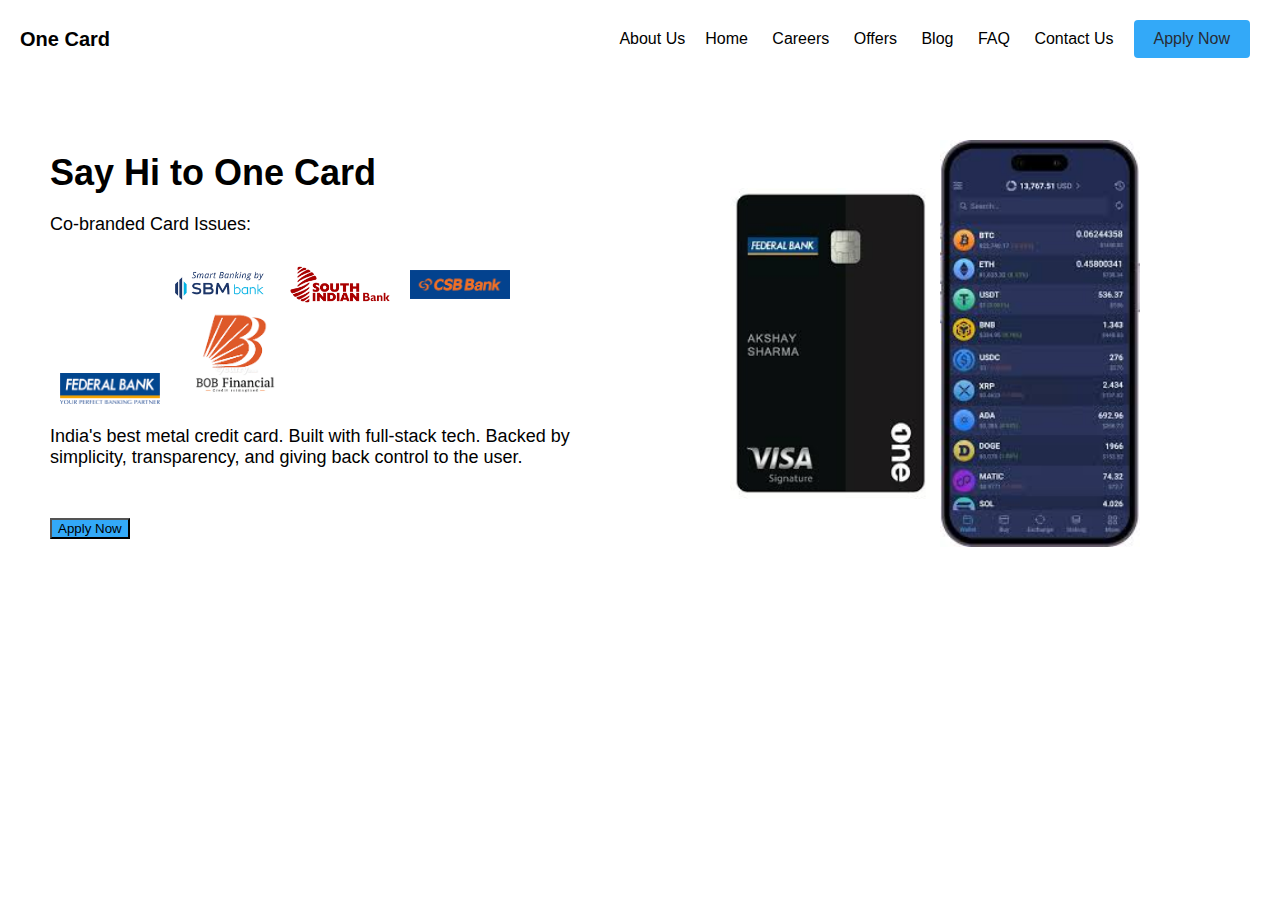
<file: CSS One Card/index.html>
<!DOCTYPE html>
<html lang="en">
<head>
  <meta charset="UTF-8">
  <meta name="viewport" content="width=device-width, initial-scale=1.0">
  <title>OneCard Landing Page</title>
  <link rel="stylesheet" href="style.css">
</head>
<body>
  <header>
    <div class="logo">One Card</div>
    <nav class="navbar">
      <a href="#">About Us</a>
      <div class="navbar-middle">
        <a href="#">Home</a>
        <a href="#">Careers</a>
        <a href="#">Offers</a>
        <a href="#">Blog</a>
        <a href="#">FAQ</a>
        <a href="#">Contact Us</a>
      </div>
      <a href="#" class="apply-button">Apply Now</a>
    </nav>
  </header>

  <section class="main-section">
    <div class="left-section">
      <h1>Say Hi to One Card</h1>
      <p>Co-branded Card Issues:</p>
      <div class="bank-list">
        <img class="bank-logo" src="img/sbm.png" alt="SBM Bank">
        <img class="bank-logo" src="img/southindia.png" alt="South Indian Bank">
        <img class="bank-logo" src="img/csb.png" alt="CSB Bank">
        <div class="last-two-banks">
          <img class="bank-logo" src="img/federal.png" alt="Federal Bank">
          <img class="bank-logo" src="img/bob.png" alt="BOB Financial">
        </div>
      </div>
      <p>India's best metal credit card. Built with full-stack tech. Backed by simplicity, transparency, and giving back control to the user.</p>
      <button class="apply-button">Apply Now</button>
    </div>
    <div class="right-section">
      <img class="card" src="img/visa.jpg" alt="Visa Card">
      <img class="card" src="img/mobile.jpg" alt="Mobile Phone">
    </div>
  </section>
</body>
</html>
</file>
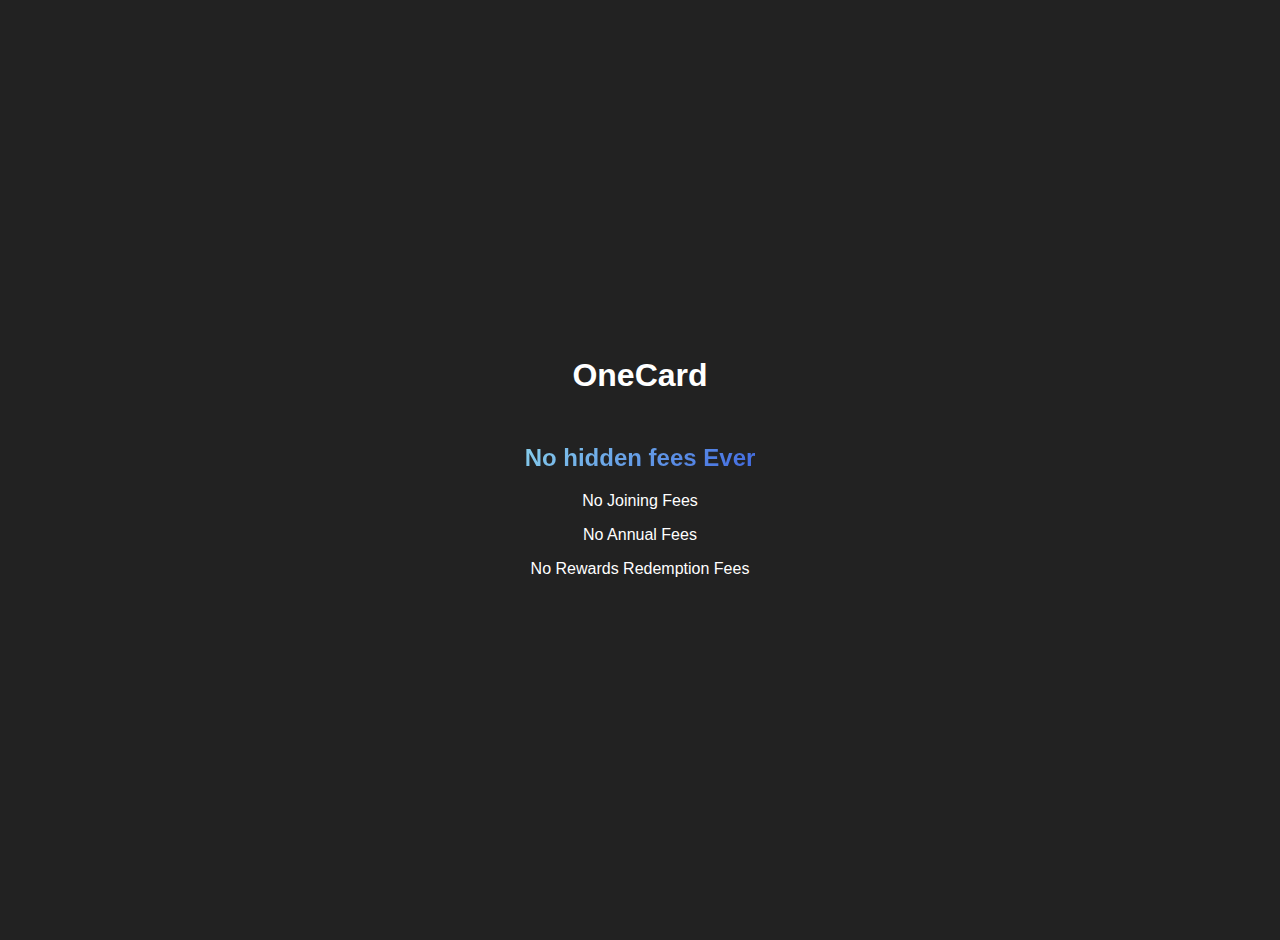
<file: Information Section/index.html>
<!DOCTYPE html>
<html>
<head>
  <style>
    /* CSS styles for the page layout */
    body {
      display: flex;
      justify-content: center;
      align-items: center;
      height: 100vh;
      margin: 0;
      padding: 20px;
      font-family: Arial, sans-serif;
      text-align: center;
    }

    h1 {
      margin-bottom: 20px;
    }

    .information-section {
      display: flex;
      flex-wrap: wrap;
      justify-content: center;
    }

    .information {
      margin: 10px;
    }

    /* Dark mode styles for larger screens */
    @media (min-width: 768px) {
      body {
        background-color: #222;
        color: #fff;
      }
    }

    /* Light mode styles for smaller screens */
    @media (max-width: 767px) {
      body {
        background-color: #f1f1f1;
      }
    }

    /* Custom styles for "No hidden fees Ever" text */
    .information h2 {
      background: linear-gradient(135deg, #87CEEB, #4169E1);
      -webkit-background-clip: text;
      -webkit-text-fill-color: transparent;
    }
  </style>
</head>
<body>
  <div class="content">
    <h1>OneCard</h1>

    <div class="information-section">
      <div class="information">
        <h2>No hidden fees Ever</h2>
        <p>No Joining Fees</p>
        <p>No Annual Fees</p>
        <p>No Rewards Redemption Fees</p>
      </div>
    </div>
  </div>
</body>
</html>
</file>
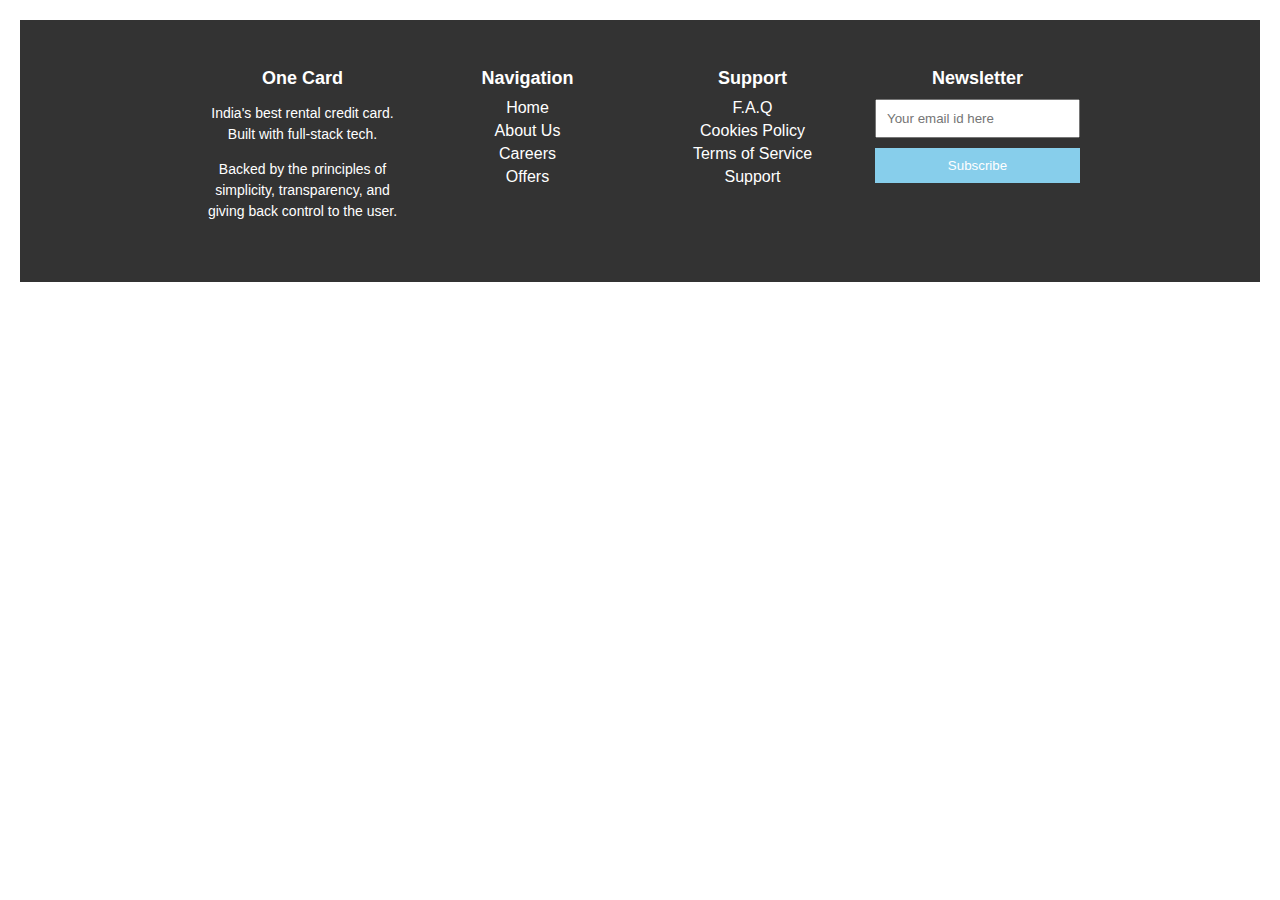
<file: Responsive Footer/index.html>
<!DOCTYPE html>
<html>
<head>
  <link rel="stylesheet" type="text/css" href="styles.css">
  <meta name="viewport" content="width=device-width, initial-scale=1.0">
</head>
<body>
  <footer>
    <div class="footer-container">
      <div class="column">
        <h3>One Card</h3>
        <p>India's best rental credit card. Built with full-stack tech.</p>
        <p>Backed by the principles of simplicity, transparency, and giving back control to the user.</p>
      </div>
      <div class="column">
        <h3>Navigation</h3>
        <ul>
          <li><a href="#">Home</a></li>
          <li><a href="#">About Us</a></li>
          <li><a href="#">Careers</a></li>
          <li><a href="#">Offers</a></li>
        </ul>
      </div>
      <div class="column">
        <h3>Support</h3>
        <ul>
          <li><a href="#">F.A.Q</a></li>
          <li><a href="#">Cookies Policy</a></li>
          <li><a href="#">Terms of Service</a></li>
          <li><a href="#">Support</a></li>
        </ul>
      </div>
      <div class="column">
        <h3>Newsletter</h3>
        <form>
          <input type="email" placeholder="Your email id here">
          <button type="submit">Subscribe</button>
        </form>
      </div>
    </div>
  </footer>
</body>
</html>
</file>
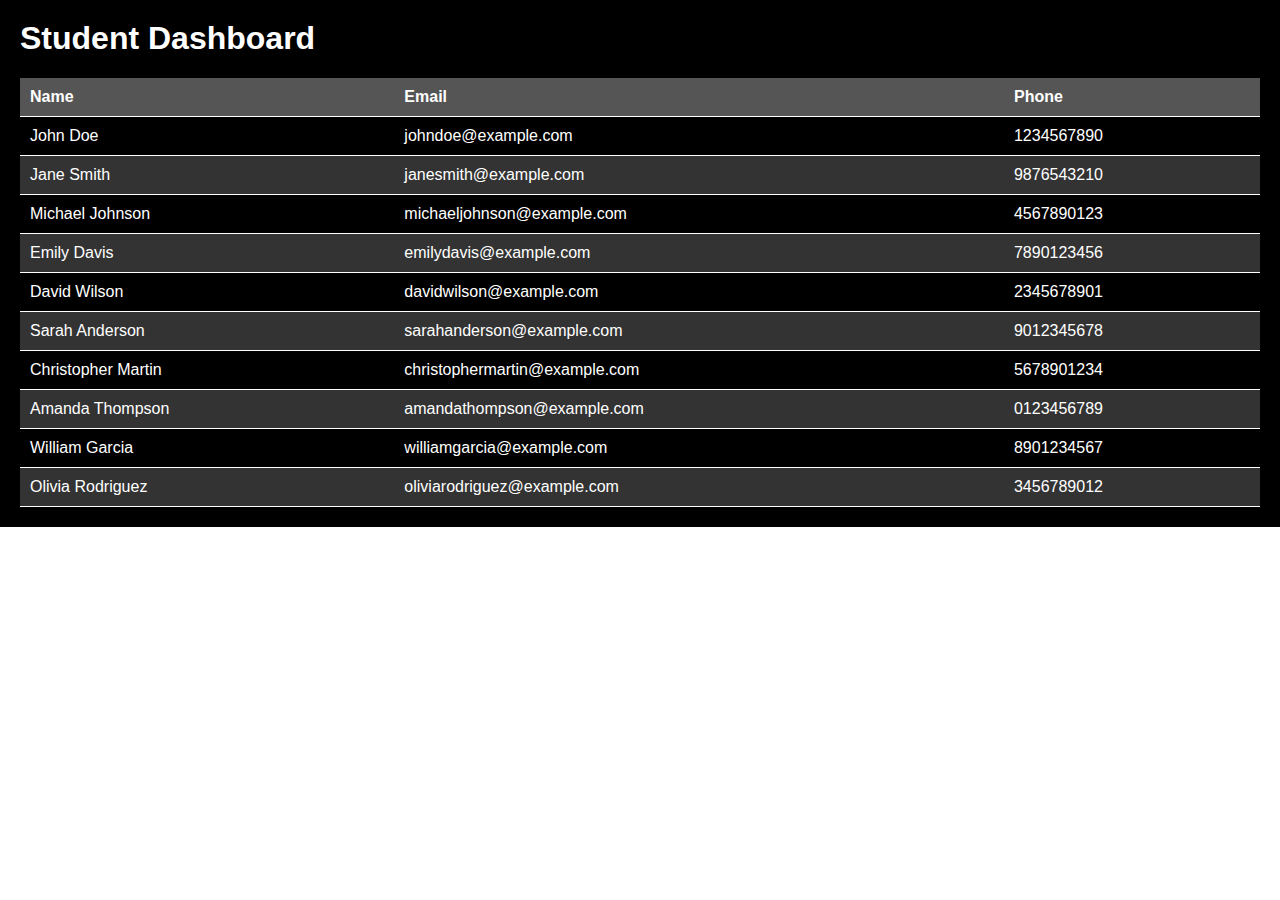
<file: Student DashBoard/index.html>
<!DOCTYPE html>
<html>
<head>
  <style>
    /* CSS styles for the student dashboard */
    body {
      margin: 0;
      padding: 0;
      font-family: Arial, sans-serif;
    }

    .dashboard-container {
      background-color: black;
      color: #fff;
      padding: 20px;
      text-align: left;
    }

    h1 {
      margin-top: 0;
    }

    .table-container {
      max-width: 100%;
      overflow-x: auto;
    }

    table {
      width: 100%;
      border-collapse: collapse;
    }

    th, td {
      padding: 10px;
      text-align: left;
      border-bottom: 1px solid #fff;
    }

    th {
      background-color: #555;
    }

    tbody tr:nth-child(even) {
      background-color: #333;
    }

    @media (min-width: 768px) {
      .table-container {
        overflow-x: visible;
      }
    }
  </style>
</head>
<body>
  <div class="dashboard-container">
    <h1>Student Dashboard</h1>

    <div class="table-container">
      <table>
        <thead>
          <tr>
            <th>Name</th>
            <th>Email</th>
            <th>Phone</th>
          </tr>
        </thead>
        <tbody>
          <tr>
            <td>John Doe</td>
            <td>johndoe@example.com</td>
            <td>1234567890</td>
          </tr>
          <tr>
            <td>Jane Smith</td>
            <td>janesmith@example.com</td>
            <td>9876543210</td>
          </tr>
          <tr>
            <td>Michael Johnson</td>
            <td>michaeljohnson@example.com</td>
            <td>4567890123</td>
          </tr>
          <tr>
            <td>Emily Davis</td>
            <td>emilydavis@example.com</td>
            <td>7890123456</td>
          </tr>
          <tr>
            <td>David Wilson</td>
            <td>davidwilson@example.com</td>
            <td>2345678901</td>
          </tr>
          <tr>
            <td>Sarah Anderson</td>
            <td>sarahanderson@example.com</td>
            <td>9012345678</td>
          </tr>
          <tr>
            <td>Christopher Martin</td>
            <td>christophermartin@example.com</td>
            <td>5678901234</td>
          </tr>
          <tr>
            <td>Amanda Thompson</td>
            <td>amandathompson@example.com</td>
            <td>0123456789</td>
          </tr>
          <tr>
            <td>William Garcia</td>
            <td>williamgarcia@example.com</td>
            <td>8901234567</td>
          </tr>
          <tr>
            <td>Olivia Rodriguez</td>
            <td>oliviarodriguez@example.com</td>
            <td>3456789012</td>
          </tr>
        </tbody>
      </table>
    </div>
  </div>
</body>
</html>
</file>
<file: CSS One Card/style.css>
* {
    box-sizing: border-box;
  }

  body {
    margin: 0;
    font-family: Arial, sans-serif;
  }

  header {
    padding: 20px;
    color: black;
    display: flex;
    justify-content: space-between;
    align-items: center;
  }

  .logo {
    font-weight: bold;
    font-size: 20px;
  }

  .navbar {
    display: flex;
    justify-content: center;
    align-items: center;
  }

  .navbar a {
    margin: 0 10px;
    color: black;
    text-decoration: none;
  }

  .navbar a.apply-button {
    background-color: rgba(48, 168, 248, 0.986);
    color: #282c34;
    padding: 10px 20px;
    border-radius: 4px;
  }
  .apply-button {
    background-color: rgba(48, 168, 248, 0.986);
  }

  .main-section {
    display: flex;
    flex-wrap: wrap;
    padding: 50px;
  }

  .left-section {
    flex: 1;
    padding-right: 20px;
    padding-bottom: 20px;
  }

  .right-section {
    flex: 1;
    display: flex;
    justify-content: center;
    align-items: center;
  }

  .bank-list {
    margin-top: 20px;
    display: flex;
    flex-wrap: wrap;
    justify-content: center;
    align-items: center;
  }

  .bank-logo {
    width: 100px;
    height: auto;
    margin: 0 10px;
  }

  .last-two-banks {
    flex-basis: 100%;
  }

  h1 {
    font-size: 36px;
    margin-bottom: 20px;
  }

  p {
    font-size: 18px;
    margin-bottom: 30px;
  }

  .apply-button {
    margin-top: 20px;
  }

  .card {
    width: 200px;
    height: auto;
    margin-right: 10px;
    animation-name: bounce;
    animation-duration: 2s;
    animation-iteration-count: infinite;
    animation-direction: alternate;
  }

  @keyframes bounce {
    0% {
      transform: translateY(0);
    }
    50% {
      transform: translateY(-10px);
    }
    100% {
      transform: translateY(0);
    }
  }

  @media screen and (max-width: 768px) {
    .main-section {
      padding: 30px;
    }

    .left-section, .right-section {
      flex: 100%;
      padding-right: 0;
      padding-bottom: 30px;
    }

    .bank-list {
      justify-content: flex-start;
    }
  }

  @media screen and (max-width: 480px) {
    .main-section {
      padding: 20px;
    }

    .bank-list {
      flex-wrap: nowrap;
      overflow-x: auto;
      justify-content: flex-start;
    }

    .bank-logo {
      margin: 0 5px;
    }
  }
</file>
<file: Responsive Footer/styles.css>
/* CSS styles for the footer */
body {
    margin: 0;
    padding: 20px;
    font-family: Arial, sans-serif;
  }
  
  footer {
    background-color: #333;
    color: #fff;
    padding: 30px 0;
  }
  
  .footer-container {
    display: flex;
    flex-wrap: wrap;
    justify-content: space-around;
    max-width: 900px;
    margin: 0 auto;
  }
  
  .column {
    flex: 0 0 calc(25% - 20px);
    margin-bottom: 20px;
    text-align: center;
  }
  
  h3 {
    font-size: 18px;
    font-weight: bold;
    margin-bottom: 10px;
  }
  
  p {
    font-size: 14px;
    line-height: 1.5;
    margin-bottom: 10px;
  }
  
  ul {
    list-style-type: none;
    padding: 0;
    margin: 0;
  }
  
  li {
    margin-bottom: 5px;
  }
  
  a {
    color: #fff;
    text-decoration: none;
  }
  
  input[type="email"],
  button[type="submit"] {
    width: 100%;
    padding: 10px;
    margin-bottom: 10px;
    box-sizing: border-box;
  }
  
  button[type="submit"] {
    background-color: #87CEEB;
    color: #fff;
    border: none;
    cursor: pointer;
  }
  
  @media (max-width: 600px) {
    .column {
      flex: 0 0 100%;
    }
  }
</file>
